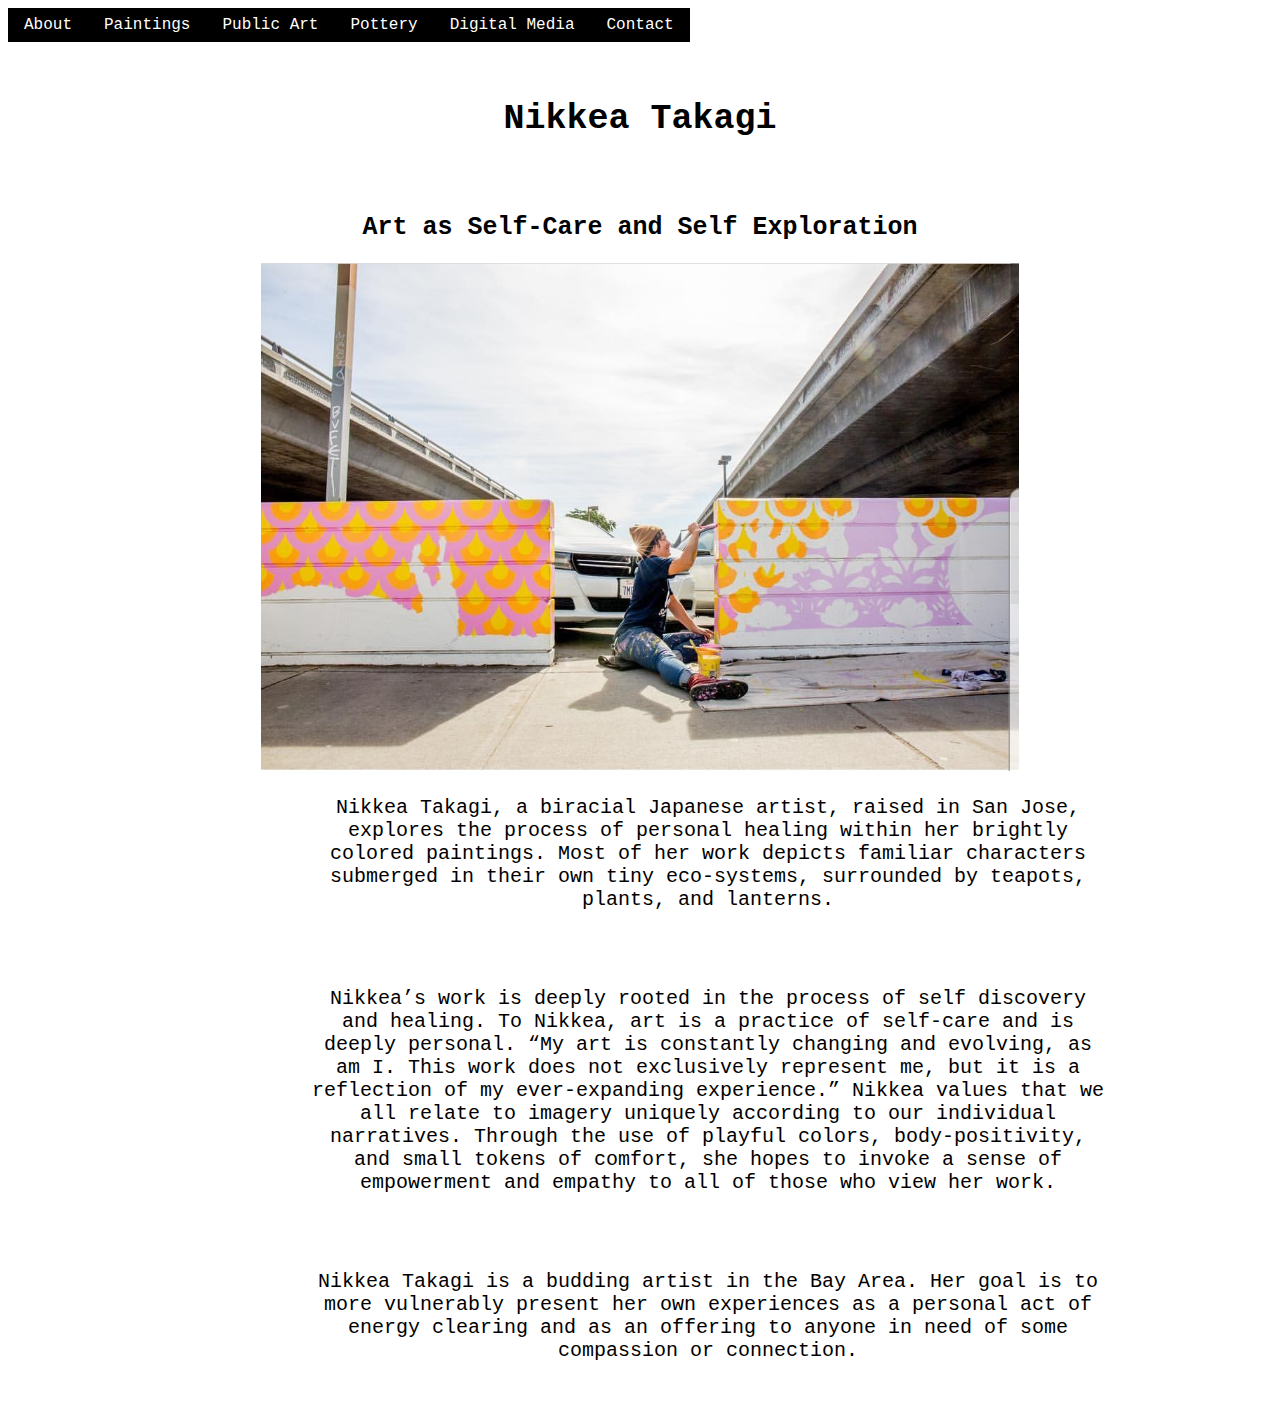
<file: index.html>
<!DOCTYPEhtml>
<html>
<head>
<title>Page Title</title>
<link rel="stylesheet" href="css/style.css">
<link href="https://fonts.googleapis.com/css?family=Abel&display=swap" rel="stylesheet">
</head>
<body>
<ul>
	<li><a href="index.html">About</a></li>
	<li><a href="paintings.html">Paintings</a></li>
	<li><a href="public.html">Public Art</a></li>
	<li><a href="pottery.html">Pottery</a></li>
	<li><a href="digitial.html">Digital Media</a></li>
	<li><a href="contact.html">Contact</a></li>
</ul><br>
<h1>
       <center>Nikkea Takagi</center>
</h1>
<h2><center>Art as Self-Care and Self Exploration</center></h2>



<div class= "me">
	<a href="http://www.google.com" target="_blank">
<center><img src="img/mural1.jpg" alt="mural"></center>
</a>

<div class= "paragraph">
<center><p>Nikkea Takagi, a biracial Japanese artist, raised in San Jose, explores the process of personal healing within her brightly colored paintings. Most of her work depicts familiar characters submerged in their own tiny eco-systems, surrounded by teapots, plants, and lanterns. </p> <br><br>

<p>Nikkea’s work is deeply rooted in the process of self discovery and healing. To Nikkea, art is a practice of self-care and is deeply personal. “My art is constantly changing and evolving, as am I. This work does not exclusively represent me, but it is a reflection of my ever-expanding experience.” Nikkea values that we all relate to imagery uniquely according to our individual narratives. Through the use of playful colors, body-positivity, and small tokens of comfort, she hopes to invoke a sense of empowerment and empathy to all of those who view her work.</p><br><br>

<p>Nikkea Takagi is a budding artist in the Bay Area. Her goal is to more vulnerably present her own experiences as a personal act of energy clearing and as an offering to anyone in need of some compassion or connection.</p> <br><br></center>
</div>



</body>
<html>
</file>
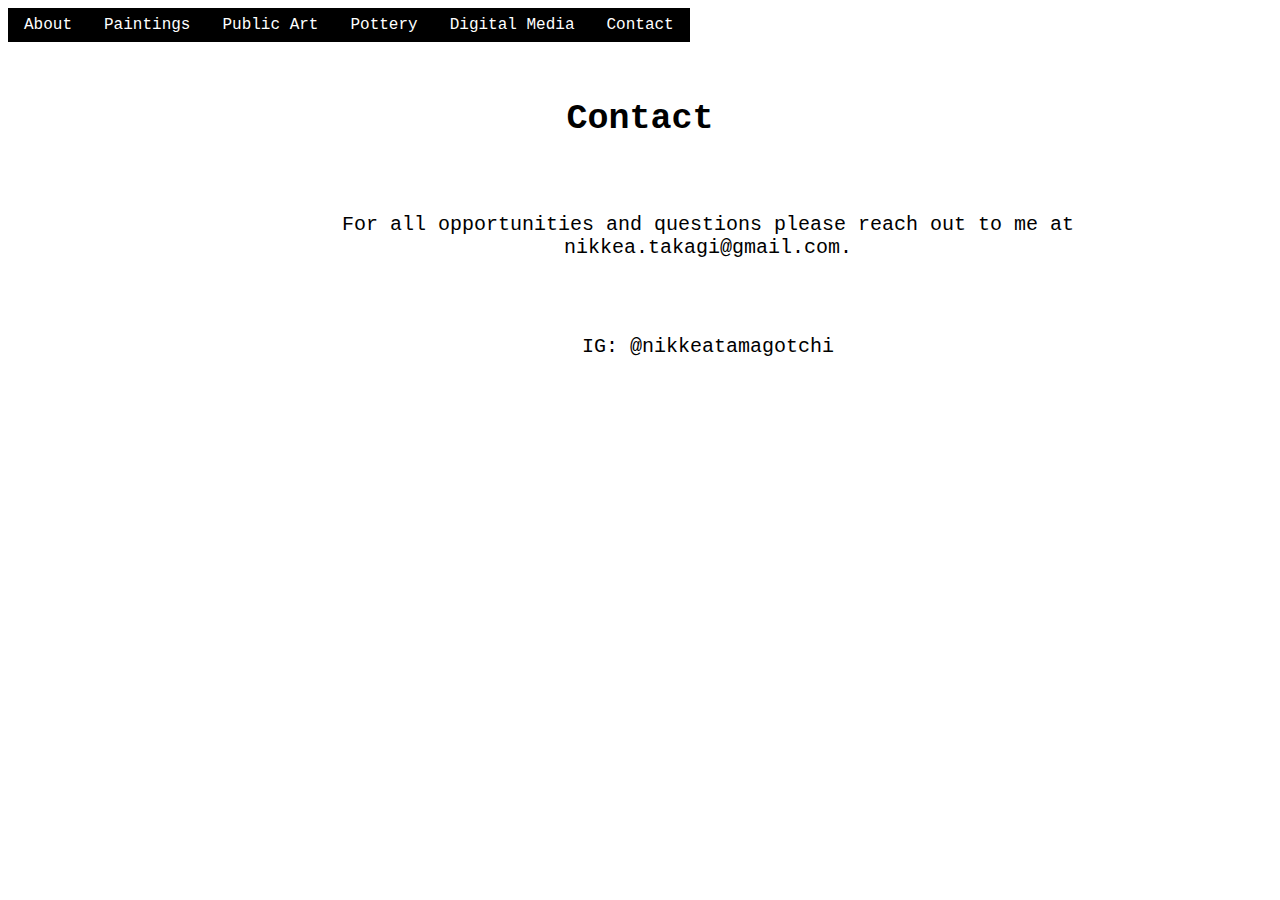
<file: contact.html>
<!DOCTYPEhtml>
<html>
<head>
<title>Page Title</title>
<link rel="stylesheet" href="css/style.css">
<link href="https://fonts.googleapis.com/css?family=Abel&display=swap" rel="stylesheet">
</head>
<body>
<ul>
	<li><a href="index.html">About</a></li>
	<li><a href="paintings.html">Paintings</a></li>
	<li><a href="public.html">Public Art</a></li>
	<li><a href="pottery.html">Pottery</a></li>
	<li><a href="digital.html">Digital Media</a></li>
	<li><a href="contact.html">Contact</a></li>
</ul><br>
<h1>
       <center>Contact</center>
</h1>




<div class= "paragraph">
<center><p>For all opportunities and questions please reach out to me at nikkea.takagi@gmail.com.</p> <br><br>

<p>IG: @nikkeatamagotchi</p></center>


</div>


</body>
<html>
</file>
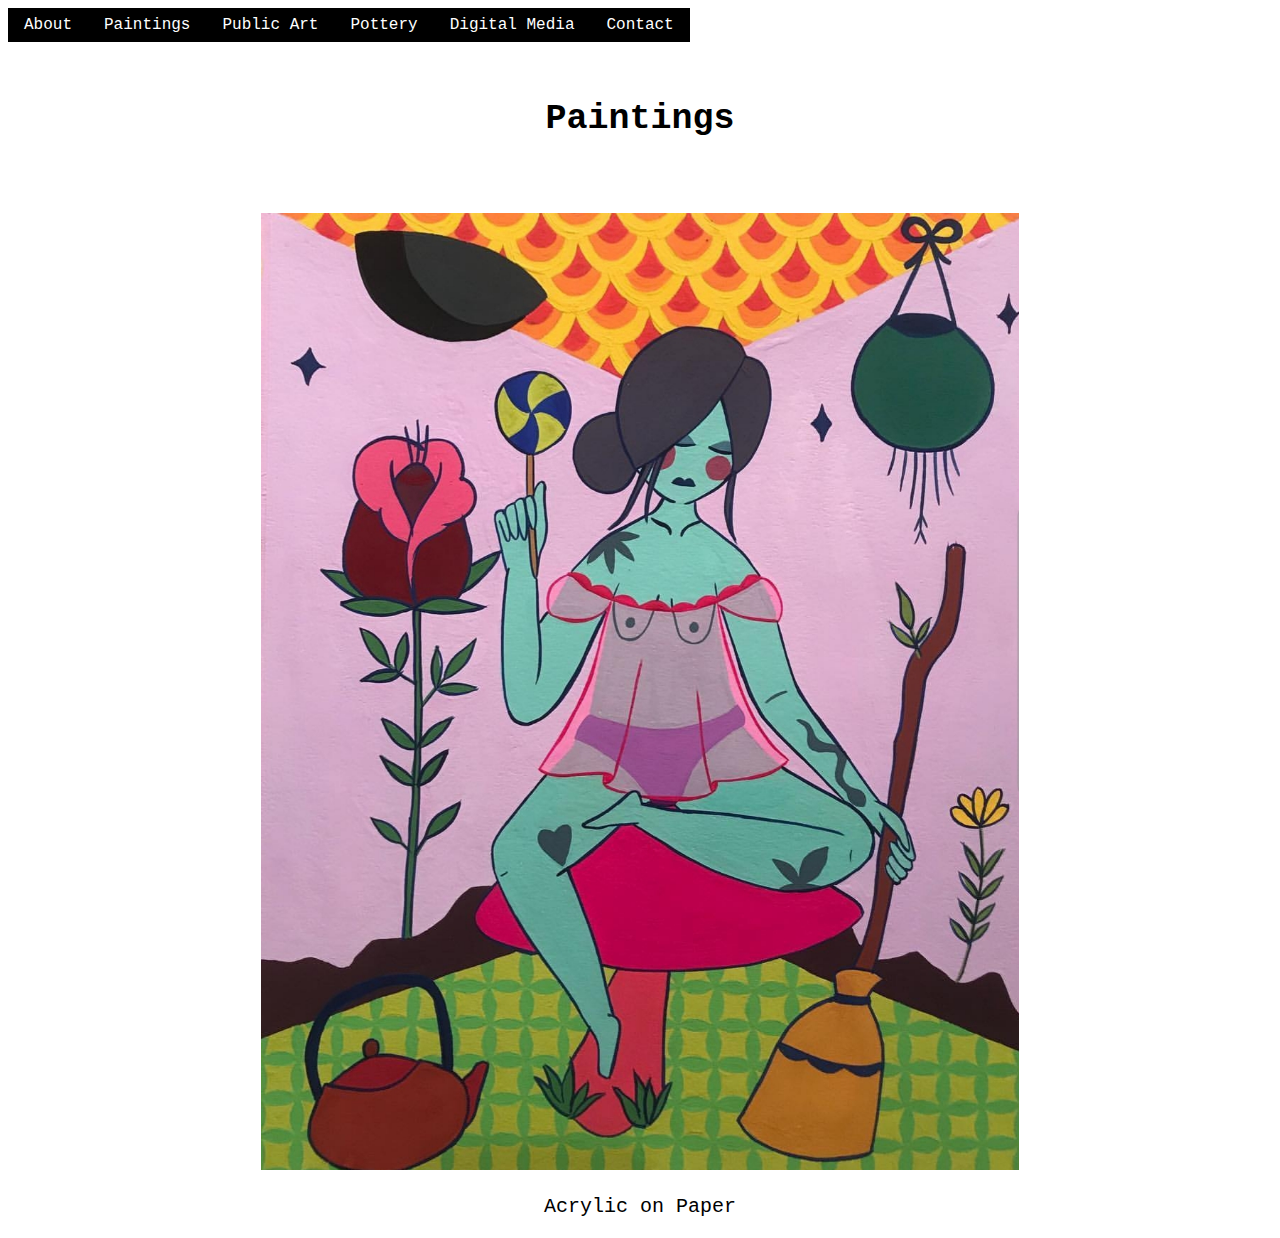
<file: paintings.html>
<!DOCTYPEhtml>
<html>
<head>
<title>Page Title</title>
<link rel="stylesheet" href="css/style.css">
<link href="https://fonts.googleapis.com/css?family=Abel&display=swap" rel="stylesheet">
</head>
<body>
<ul>
	<li><a href="index.html">About</a></li>
	<li><a href="paintings.html">Paintings</a></li>
	<li><a href="public.html">Public Art</a></li>
	<li><a href="pottery.html">Pottery</a></li>
	<li><a href="digital.html">Digital Media</a></li>
	<li><a href="contact.html">Contact</a></li>
</ul><br>
<h1>
       <center>Paintings</center>
</h1>




<div class= "me">
	<a href="http://www.google.com" target="_blank">
<center><img src="img/mushroom.jpg" alt="acrylic painting"></center>
</a>
<center><p>Acrylic on Paper</p></center>



</body>
<html>
</file>
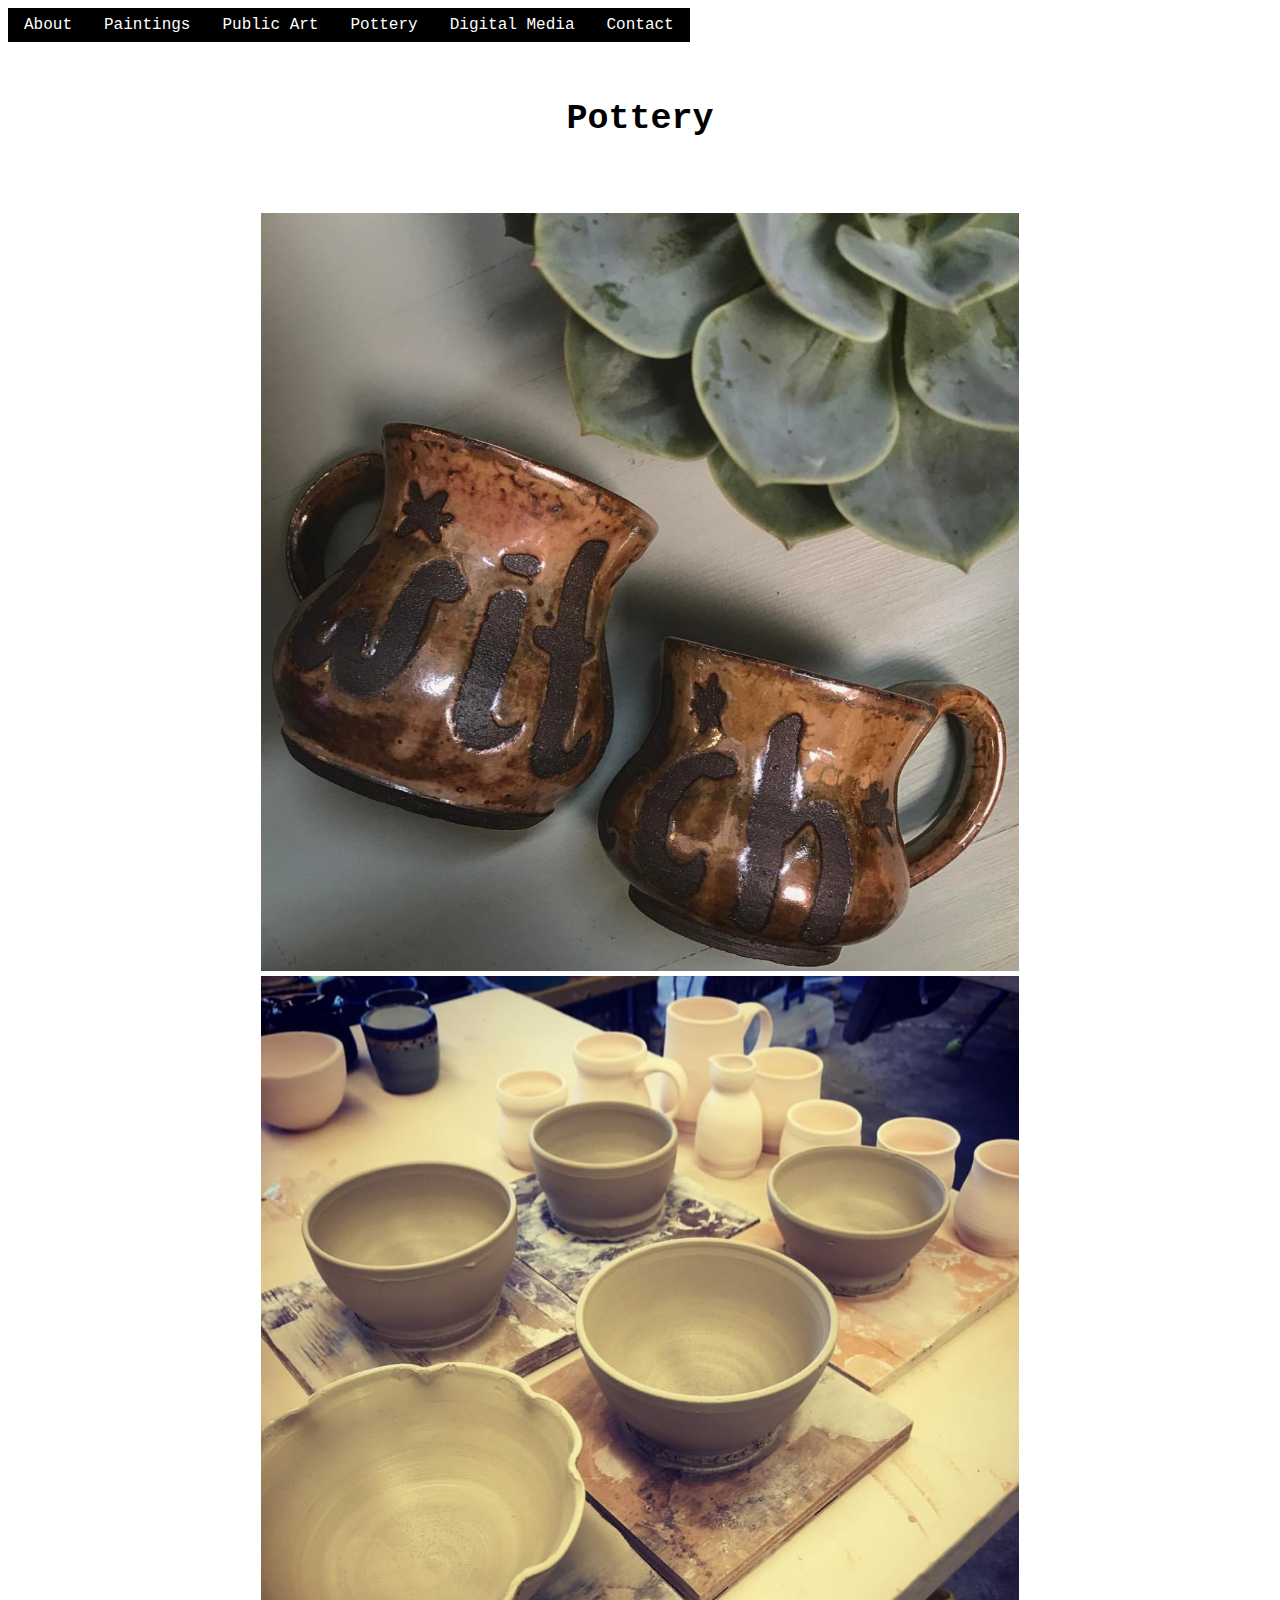
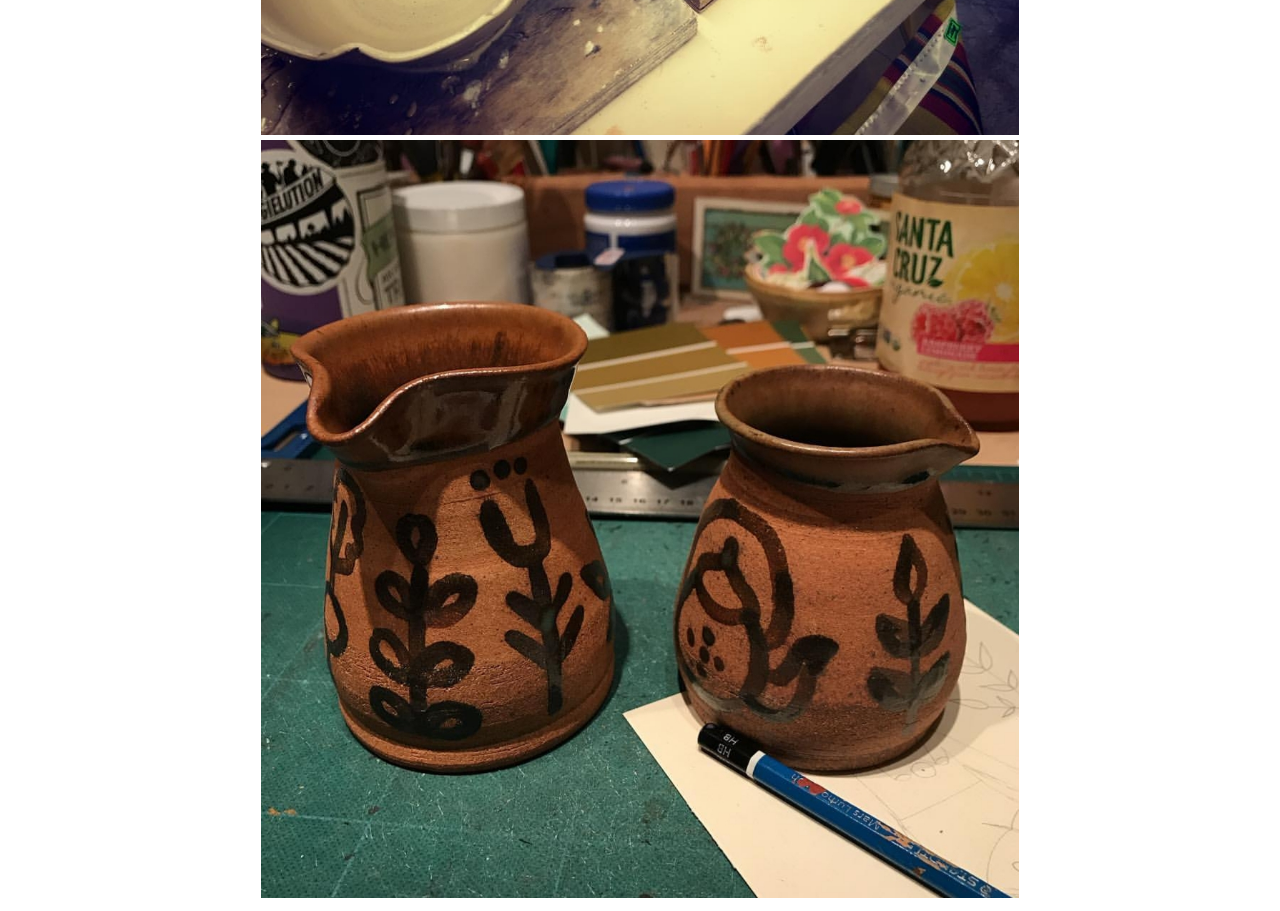
<file: pottery.html>
<!DOCTYPEhtml>
<html>
<head>
<title>Page Title</title>
<link rel="stylesheet" href="css/style.css">
<link href="https://fonts.googleapis.com/css?family=Abel&display=swap" rel="stylesheet">
</head>
<body>
<ul>
	<li><a href="index.html">About</a></li>
	<li><a href="paintings.html">Paintings</a></li>
	<li><a href="public.html">Public Art</a></li>
	<li><a href="pottery.html">Pottery</a></li>
	<li><a href="digital.html">Digital Media</a></li>
	<li><a href="contact.html">Contact</a></li>
</ul><br>
<h1>
       <center>Pottery</center>
</h1>




<div class= "me">
	<a href="http://www.google.com" target="_blank">
<center><img src="img/pottery1.jpg" alt="acrylic painting"></center>
<center><img src="img/pottery2.jpg" alt="acrylic painting"></center>
<center><img src="img/pottery3.jpg" alt="acrylic painting"></center>
</a>


</body>
<html>
</file>
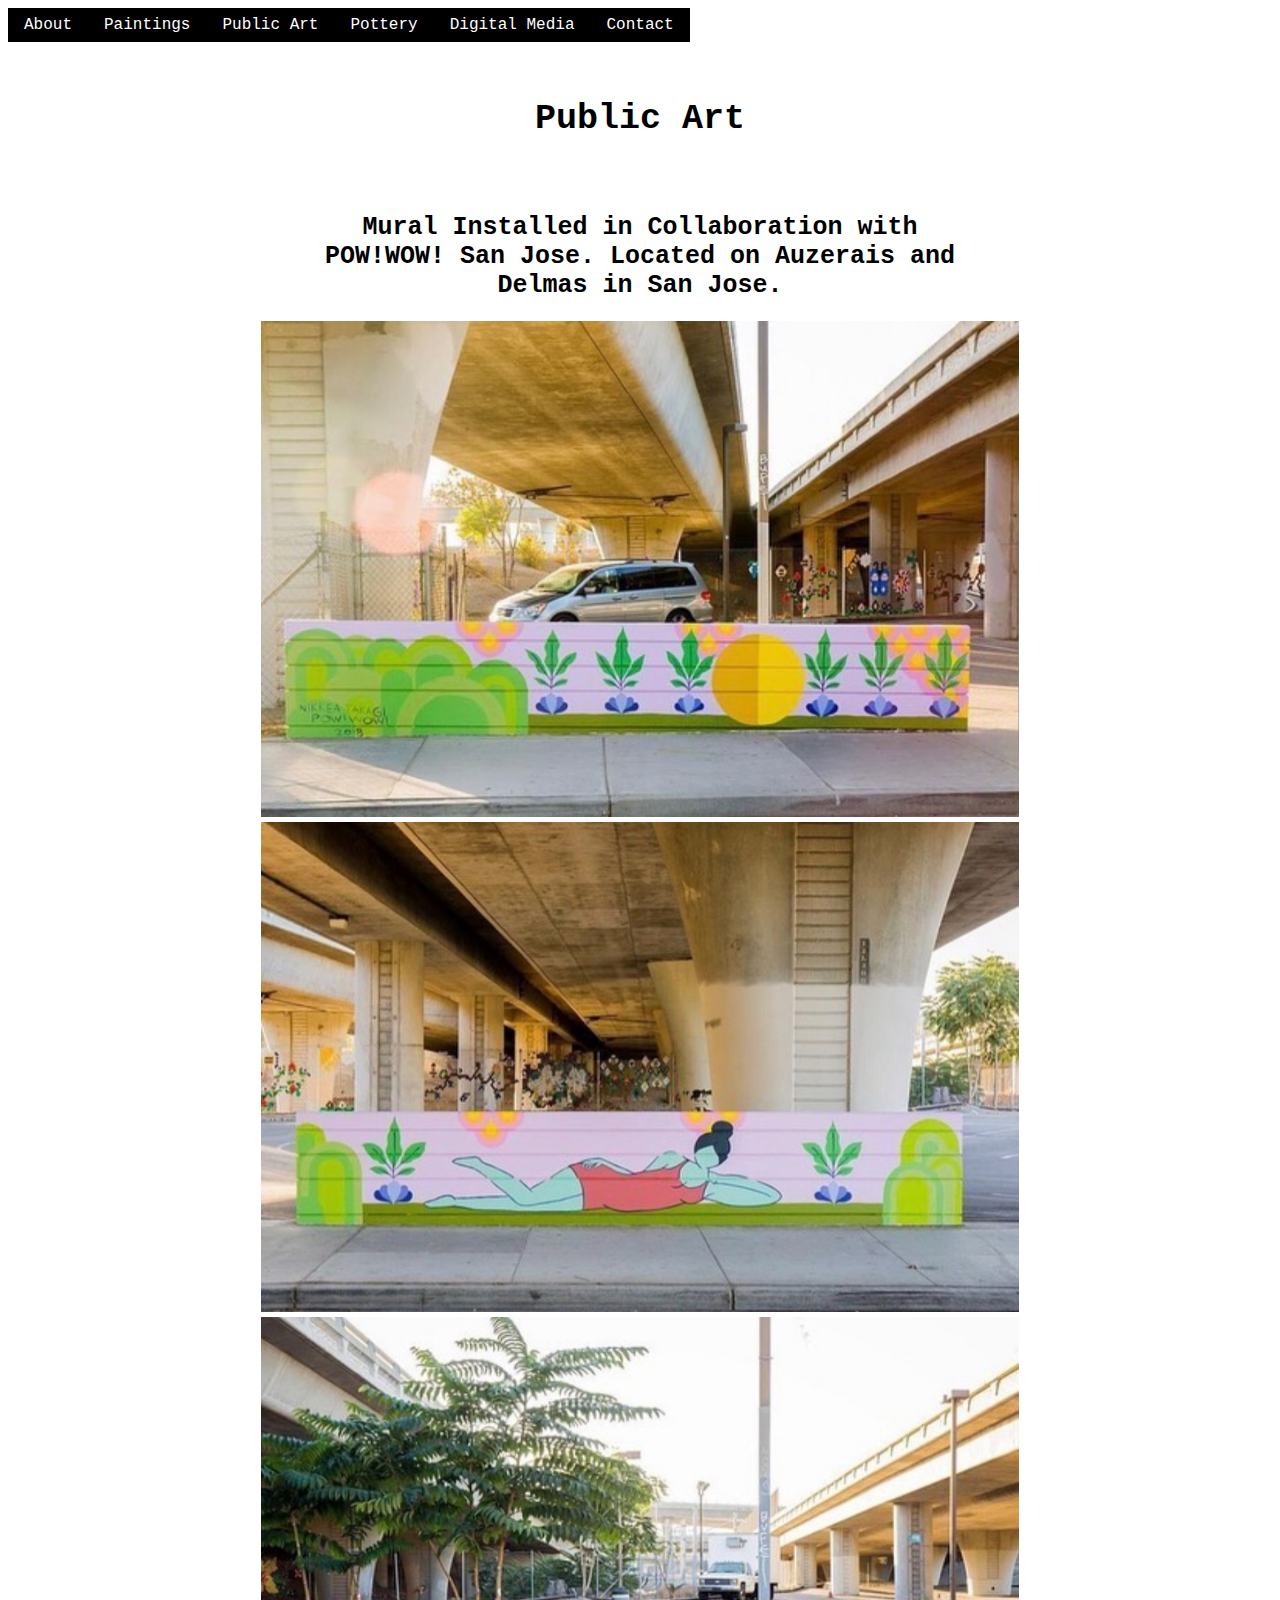
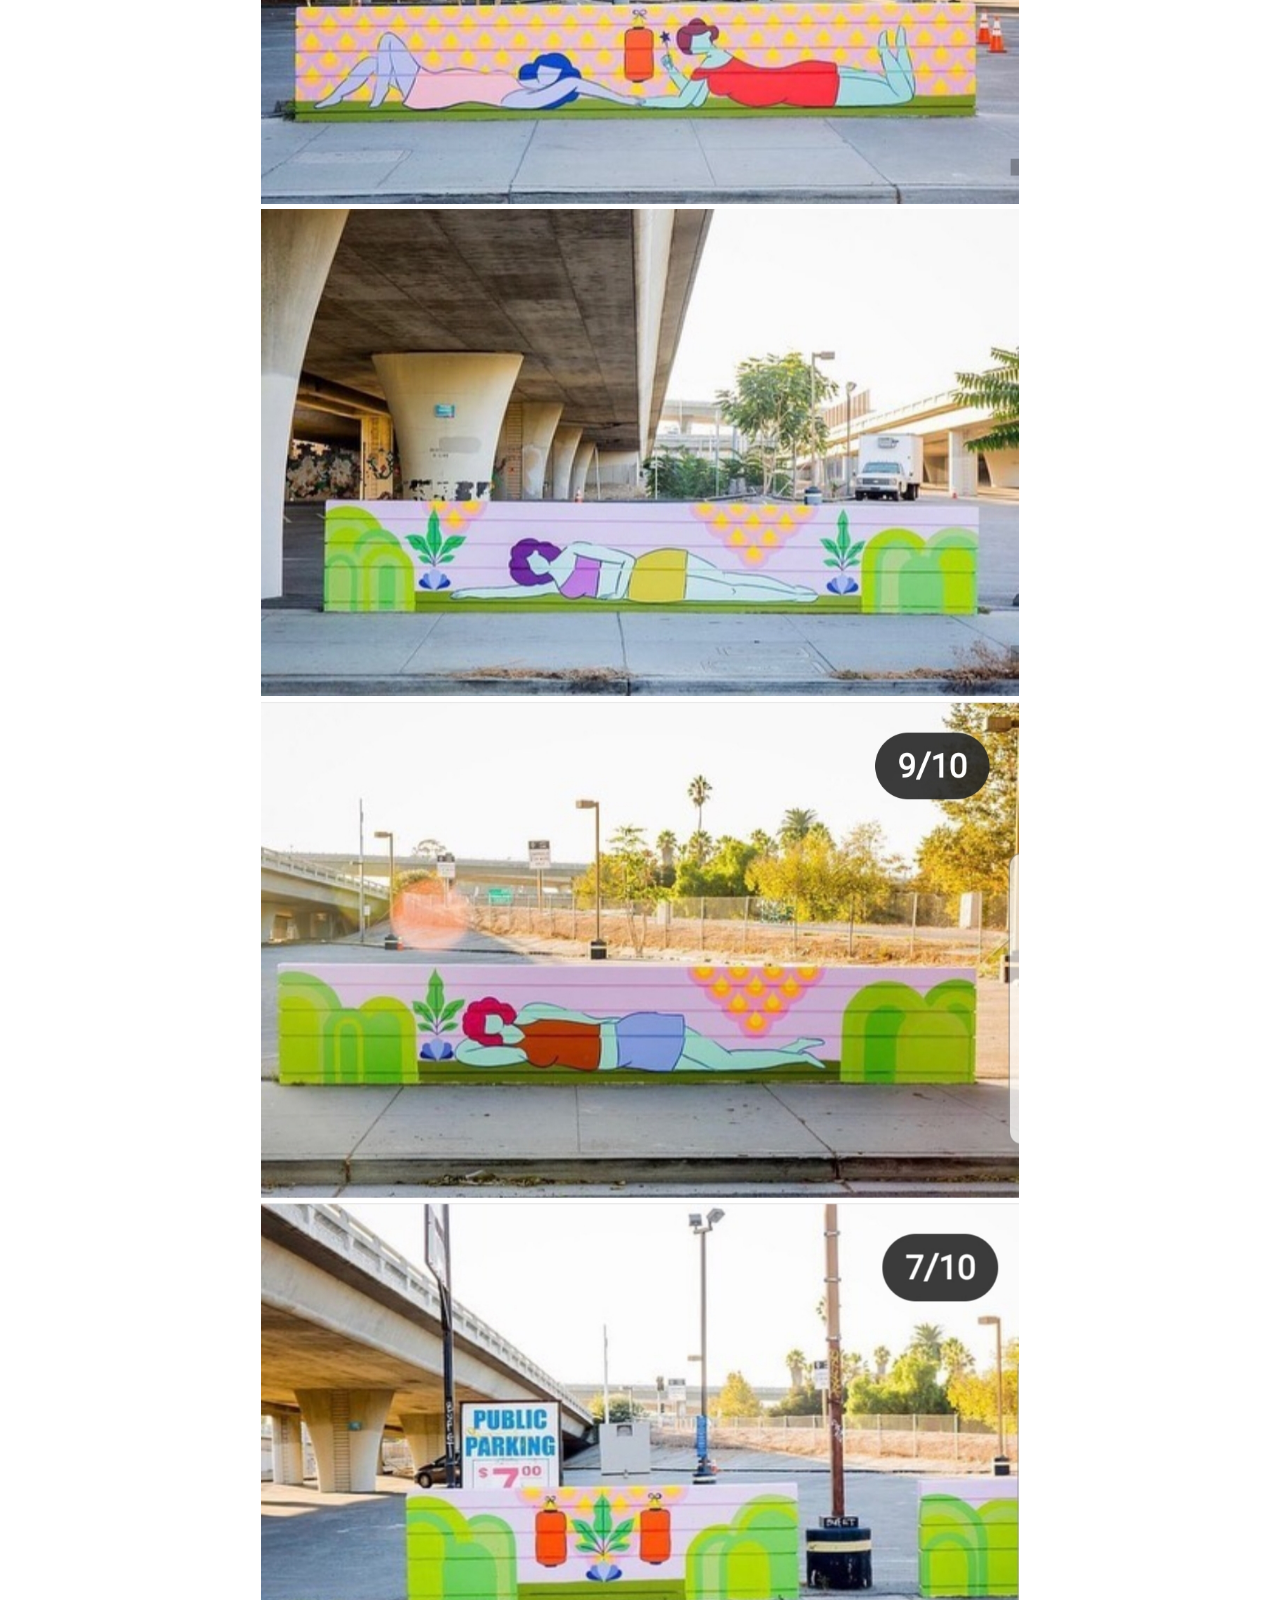
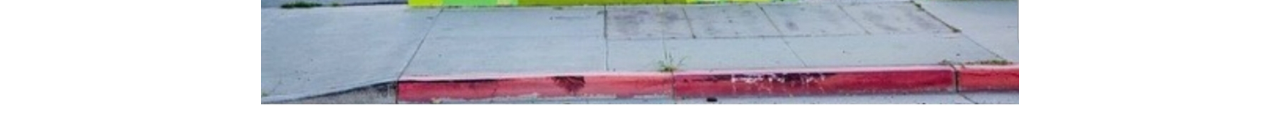
<file: public.html>
<!DOCTYPEhtml>
<html>
<head>
<title>Page Title</title>
<link rel="stylesheet" href="css/style.css">
<link href="https://fonts.googleapis.com/css?family=Abel&display=swap" rel="stylesheet">
</head>
<body>
<ul>
	<li><a href="index.html">About</a></li>
	<li><a href="paintings.html">Paintings</a></li>
	<li><a href="public.html">Public Art</a></li>
	<li><a href="pottery.html">Pottery</a></li>
	<li><a href="digital.html">Digital Media</a></li>
	<li><a href="contact.html">Contact</a></li>
</ul><br>
<h1>
       <center>Public Art</center>
</h1>
<h2><center>Mural Installed in Collaboration with POW!WOW! San Jose. Located on Auzerais and Delmas in San Jose.</center></h2>



<div class= "me">
	<a href="http://www.google.com" target="_blank">
<center><img src="img/mural2.jpg" alt="mural"></center>
</a>


<a href="http://www.google.com" target="_blank">
<center><img src="img/mural3.jpg" alt="mural"></center>
</a>

<a href="http://www.google.com" target="_blank">
<center><img src="img/mural4.jpg" alt="mural"></center>
</a>

<a href="http://www.google.com" target="_blank">
<center><img src="img/mural5.jpg" alt="mural"></center>
</a>

<a href="http://www.google.com" target="_blank">
<center><img src="img/mural6.jpg" alt="mural"></center>
</a>

<a href="http://www.google.com" target="_blank">
<center><img src="img/mural7.jpg" alt="mural"></center>
</a>

</body>
<html>
</file>
<file: css/style.css>
body{
	background-color: white;
	color: 	black;
	font-family: courier new;


}


p{
	font-size: 20px;
}

img{
	height: 60%;
	width: 60%;
}

h1{
	font-family: courier new;
	font-size: 35px;
	color: black;
	margin-top: :30px;
	margin-left:300px;
	margin-right:300px;
	padding: 50px;
}
h2{
	font-family: courier new;
	font-size: 25px;
	color: black;
	margin-top: :0px;
	margin-left:300px;
	margin-right:300px;
}

.myspace{
	color: black;
	font-family: courier new;
	color: black;
	border-radius: 20%;
	font-size: 25px;
}

.paragraph{
	background-color: 'white';
	color: black;
	margin-left: 300px;
}

ul{
	list-style-type:none;
	margin:0;
	padding:0;
	/*width: 200px; */
	overflow: hidden;
	background-color:black;
	position:fixed;
}
li{
	float:left;
}
li a {
	display:block;
	color:white;
	text-align:center;
	padding:8px 16px;
	text-decoration: none;
}
li a:hover {
	background-color:white;
	color: black;
}
.active {
	background-color: white;
}
.paragraph{
	width:800px;
}

.button{
	background-color: green;
	color: white;
	border: none;
	padding: 15px 15px;
	text-align:center;
	text-decoration: none;
	font-size: 16px;
	margin: 4px 2px;
	cursor: pointer;
}
</file>
